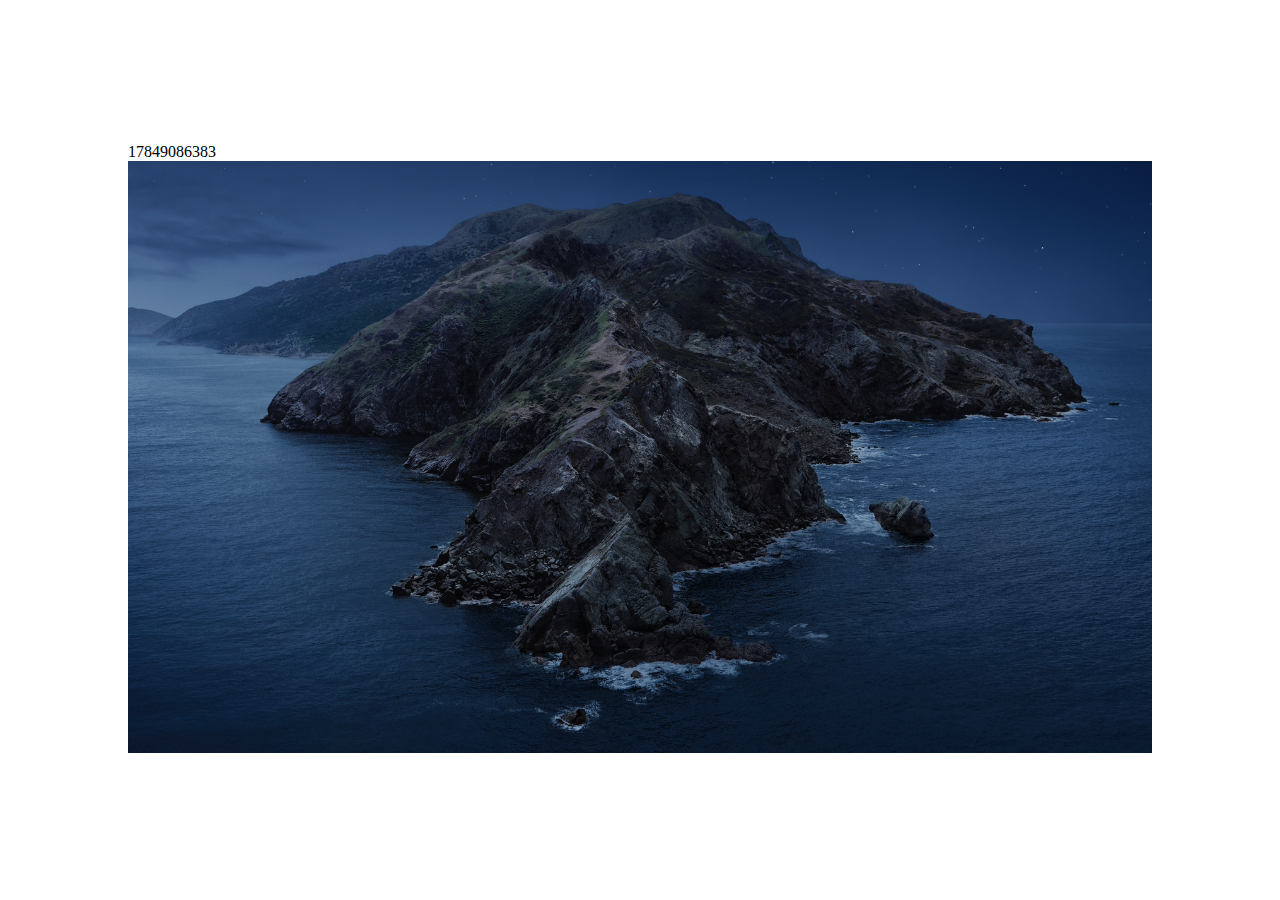
<file: example/public/index.htm>
<!doctype html>
<html lang="en">
<head>
    <meta charset="UTF-8">
    <meta name="viewport" content="width=device-width, user-scalable=no, initial-scale=1.0, maximum-scale=1.0, minimum-scale=1.0">
    <meta http-equiv="X-UA-Compatible" content="ie=edge">
    <title>htm</title>
    <link rel="stylesheet" href="index.css">
</head>
<body>
<div class="content">
    <div id="timer"></div>
    <img src="1.png" alt="1.jpg">
</div>
</body>
</html>

<script src="index.js"></script>
</file>
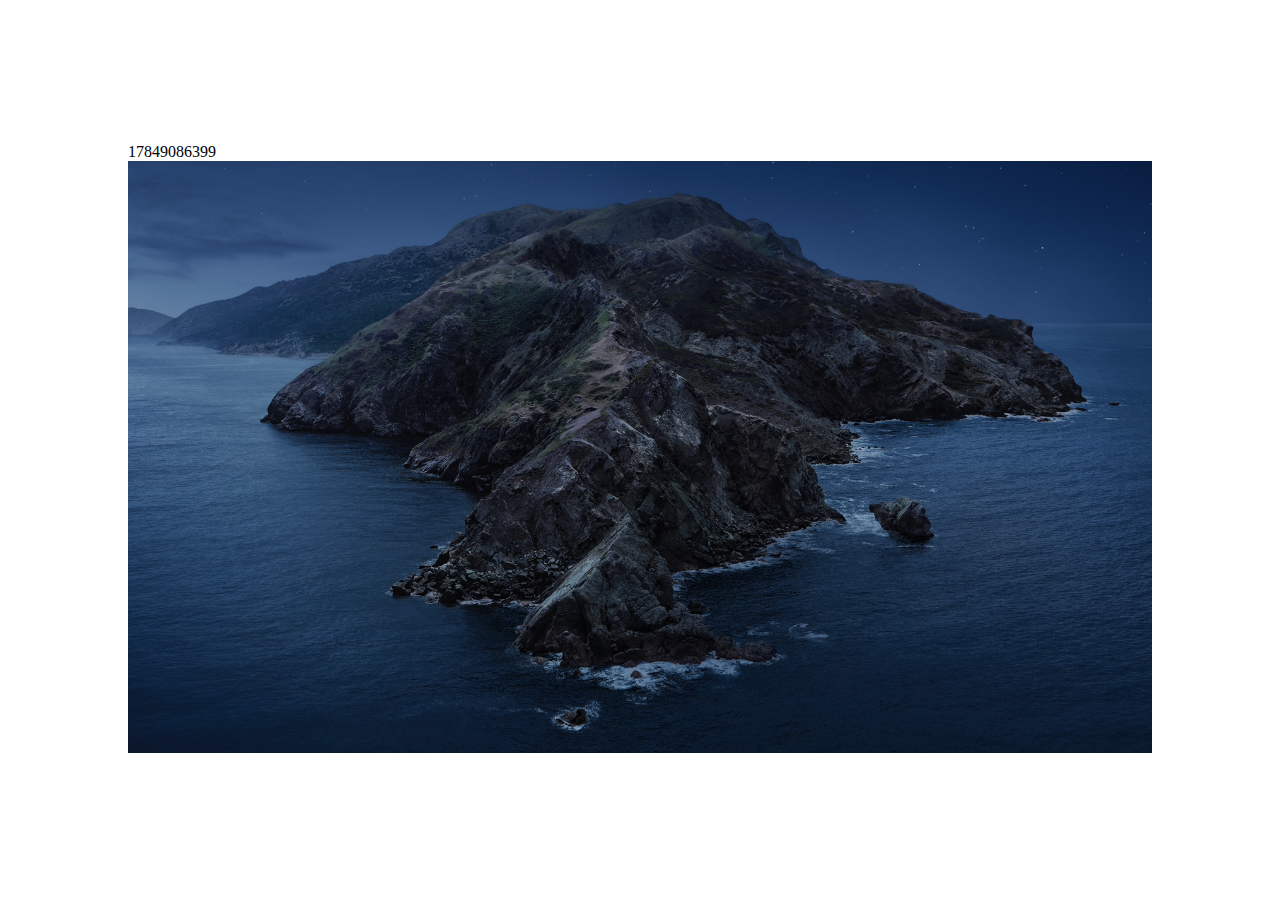
<file: example/public/index.html>
<!doctype html>
<html lang="en">
<head>
    <meta charset="UTF-8">
    <meta name="viewport" content="width=device-width, user-scalable=no, initial-scale=1.0, maximum-scale=1.0, minimum-scale=1.0">
    <meta http-equiv="X-UA-Compatible" content="ie=edge">
    <title>Document</title>
    <link rel="stylesheet" href="index.css">
</head>
<body>
<div class="content">
    <div id="timer"></div>
    <img src="1.png" alt="1.jpg">
</div>
</body>
</html>

<script src="index.js"></script>
</file>
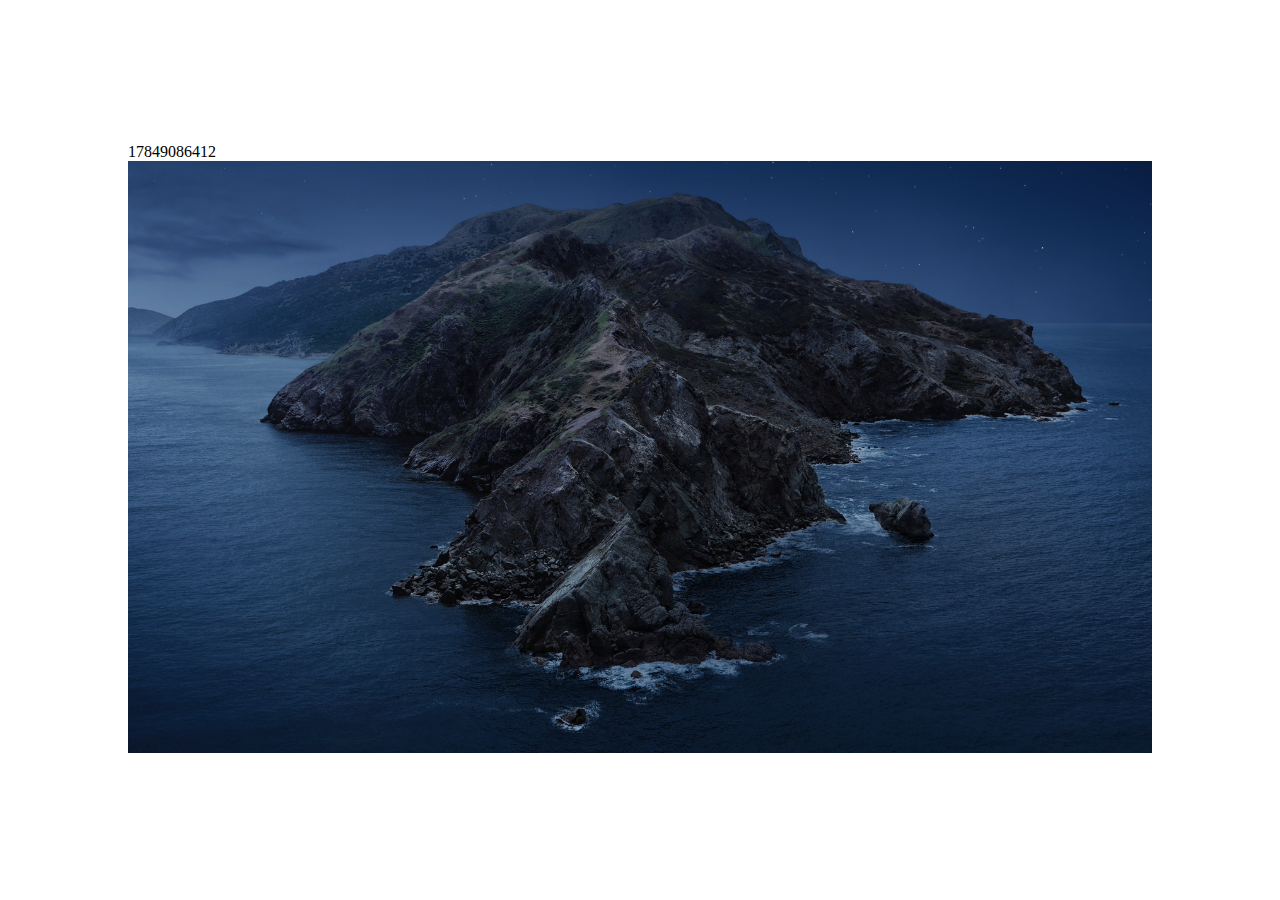
<file: example/http/public/index.html>
<!doctype html>
<html lang="en">
<head>
    <meta charset="UTF-8">
    <meta name="viewport" content="width=device-width, user-scalable=no, initial-scale=1.0, maximum-scale=1.0, minimum-scale=1.0">
    <meta http-equiv="X-UA-Compatible" content="ie=edge">
    <title>html</title>
    <link rel="stylesheet" href="index.css">
</head>
<body>
<div class="content">
    <div id="timer"></div>
    <img src="1.png" alt="1.jpg">
</div>
</body>
</html>

<script src="index.js"></script>
</file>
<file: example/public/index.css>
html {
    box-sizing: border-box;
}

* {
    box-sizing: inherit;
    margin: 0;
    padding: 0;
}

body {
    width: 100vw;
    height: 100vh;
    display: flex;
    justify-content: center;
    align-items: center;
}

.content {
    width: 80%;
}

.content > img {
    width: 100%;
}
</file>
<file: example/http/public/index.css>
html {
    box-sizing: border-box;
}

* {
    box-sizing: inherit;
    margin: 0;
    padding: 0;
}

body {
    width: 100vw;
    height: 100vh;
    display: flex;
    justify-content: center;
    align-items: center;
}

.content {
    width: 80%;
}

.content > img {
    width: 100%;
}
</file>
